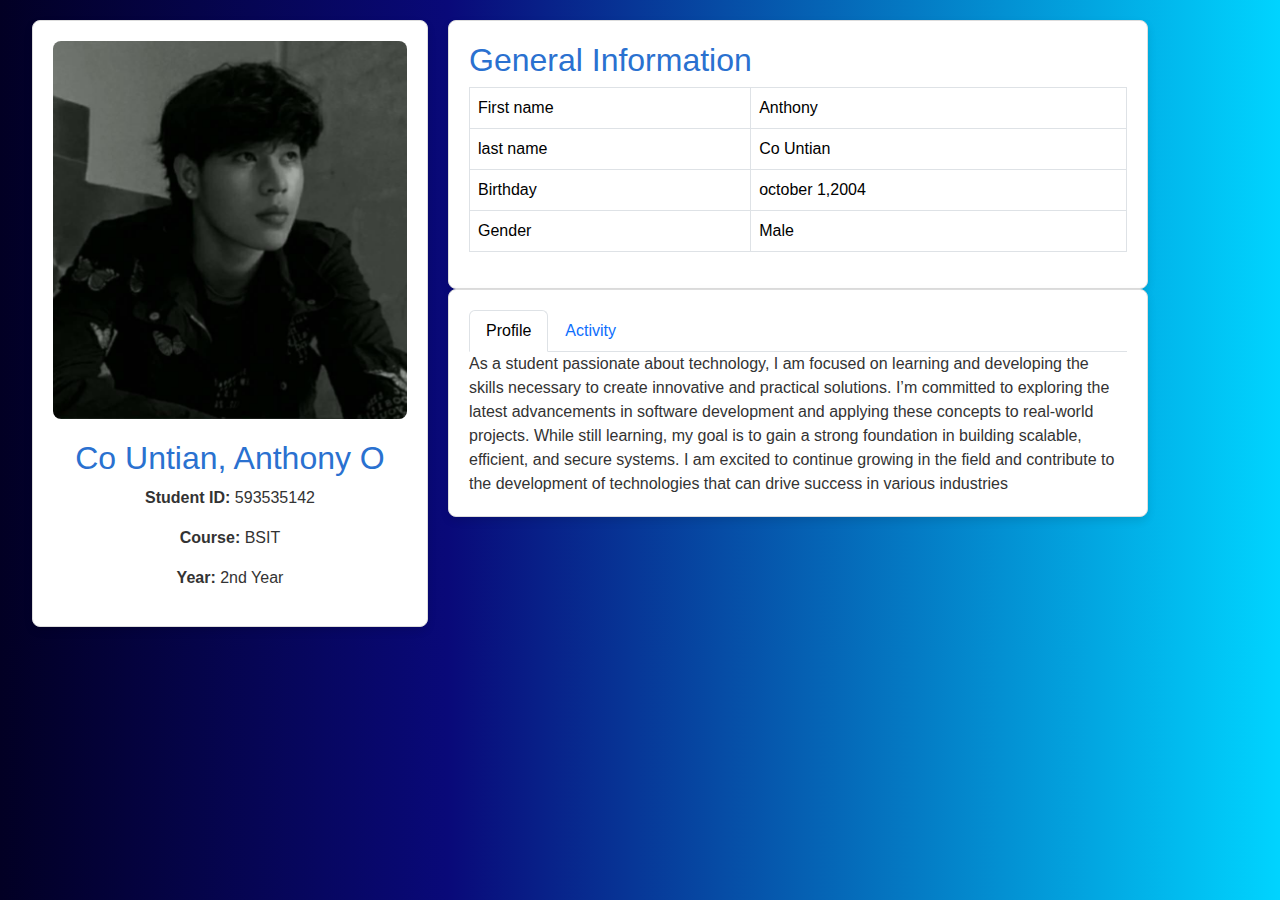
<file: index.html>
<!DOCTYPE html>
<html lang="en">

<head>
    <meta charset="UTF-8">
    <meta name="viewport" content="width=device-width, initial-scale=1.0">
    <title>Profile Layout</title>
    <link href="https://cdn.jsdelivr.net/npm/bootstrap@5.3.3/dist/css/bootstrap.min.css" rel="stylesheet" integrity="sha384-QWTKZyjpPEjISv5WaRU9OFeRpok6YctnYmDr5pNlyT2bRjXh0JMhjY6hW+ALEwIH" crossorigin="anonymous">
    <style>

      
    

        
        body {
            font-family: Arial, sans-serif;
            margin: 0;
            padding: 0;
            background-color: #f0f4f8;
            color: #333;
        }

        .container {
            display: flex;
            flex-direction: row;
            justify-content: center;
            align-items: flex-start;
            margin: 20px;
            align-items: flex-start;
            font-family: Arial, sans-serif;
            line-height: 1.5;
            
        }

        .profile {
            background-color: #fff;
            border: 1px solid #ddd;
            border-radius: 8px;
            padding: 20px;
            width: 400px;
            text-align: center;
            box-shadow: 0 4px 8px rgba(0, 0, 0, 0.1);
            
        }

        .profile img {
            width: 100%;
            border-radius: 8px;
            margin-bottom: 20px;
            
        }

        .general-info,
        .other-info {
            background-color: #fff;
            border: 1px solid #ddd;
            border-radius: 8px;
            padding: 20px;
            margin-left: 20px;
            width: 700px;
            box-shadow: 0 4px 8px rgba(0, 0, 0, 0.1);
        }

        h2 {
            margin-top: 0;
            color: #2a71d0;
        }

        .info-group {
            margin-bottom: 15px;
        }

        .info-group span {
            display: block;
            font-weight: bold;
            
        }

        body {
            background: rgb(2, 0, 36);
            background: linear-gradient(90deg, rgba(2, 0, 36, 1) 0%, rgba(9, 9, 121, 1) 35%, rgba(0, 212, 255, 1) 100%);
        }
    </style>
</head>

<body>
    <div class="container">
        <div class="profile">
            <img src="tonton.jpg.jpg" alt="Co Untian, Anthony O">
            <h2>Co Untian, Anthony O</h2>
            <p><strong>Student ID:</strong> 593535142</p>
            <p><strong>Course:</strong> BSIT</p>
            <p><strong>Year:</strong> 2nd Year</p>
        </div>
        <div>
            <div class="general-info">
                <h2>General Information</h2>
                
                
                <table class="table table-bordered">
                   
                    <tbody>
                      <tr>
                        
                        <td>First name
                        <td>Anthony
                      </tr>
                      <tr>
                     
                        <td>last name
                        <td>Co Untian
                      
                      </tr>
                      <tbody>
                        


                        <tbody>
                      <tr>
                        
                        <td>Birthday
                        <td>october 1,2004
                      <tbody>
                      <tr>
                        
                        <td>Gender
                        <td>Male

                            
                      
                    </tbody>
                  </table>
            </div>
            <div class="other-info">
                <nav>
                    <div class="nav nav-tabs" id="nav-tab" role="tablist">
                      <button class="nav-link active" id="nav-home-tab" data-bs-toggle="tab" data-bs-target="#nav-home" type="button" role="tab" aria-controls="nav-home" aria-selected="true">Profile
                      <button class="nav-link" id="nav-profile-tab" data-bs-toggle="tab" data-bs-target="#nav-profile" type="button" role="tab" aria-controls="nav-profile" aria-selected="false">Activity
                      
                  </nav>
                  <div class="tab-content" id="nav-tabContent">
                    <div class="tab-pane fade show active" id="nav-home" role="tabpanel" aria-labelledby="nav-home-tab" tabindex="0">As a student passionate about technology, I am focused on learning and developing the skills necessary to create innovative and practical solutions. I’m committed to exploring the latest advancements in software development and applying these concepts to real-world projects. While still learning, my goal is to gain a strong foundation in building scalable, efficient, and secure systems. I am excited to continue growing in the field and contribute to the development of technologies that can drive success in various industries
                    </div>
                        <div class="tab-pane fade" id="nav-profile" role="tabpanel" aria-labelledby="nav-profile-tab" tabindex="0">
                        <a href="mobile.html">styling</a>
                        <div>
                            <a href="facebook.html">facebook link</a>
                        </div>
                        <div>
                            <a href="button color.html">button color</a>
                        </div>
                        <div>
                            <a href="web.html">web</a>
                        </div>
                        
                        
                


    </div>

    <script src="https://cdn.jsdelivr.net/npm/bootstrap@5.3.3/dist/js/bootstrap.bundle.min.js" integrity="sha384-YvpcrYf0tY3lHB60NNkmXc5s9fDVZLESaAA55NDzOxhy9GkcIdslK1eN7N6jIeHz" crossorigin="anonymous"></script><script src="https://cdn.jsdelivr.net/npm/bootstrap@5.3.3/dist/js/bootstrap.bundle.min.js" integrity="sha384-YvpcrYf0tY3lHB60NNkmXc5s9fDVZLESaAA55NDzOxhy9GkcIdslK1eN7N6jIeHz" crossorigin="anonymous"></script>
</body>

</html>
</file>
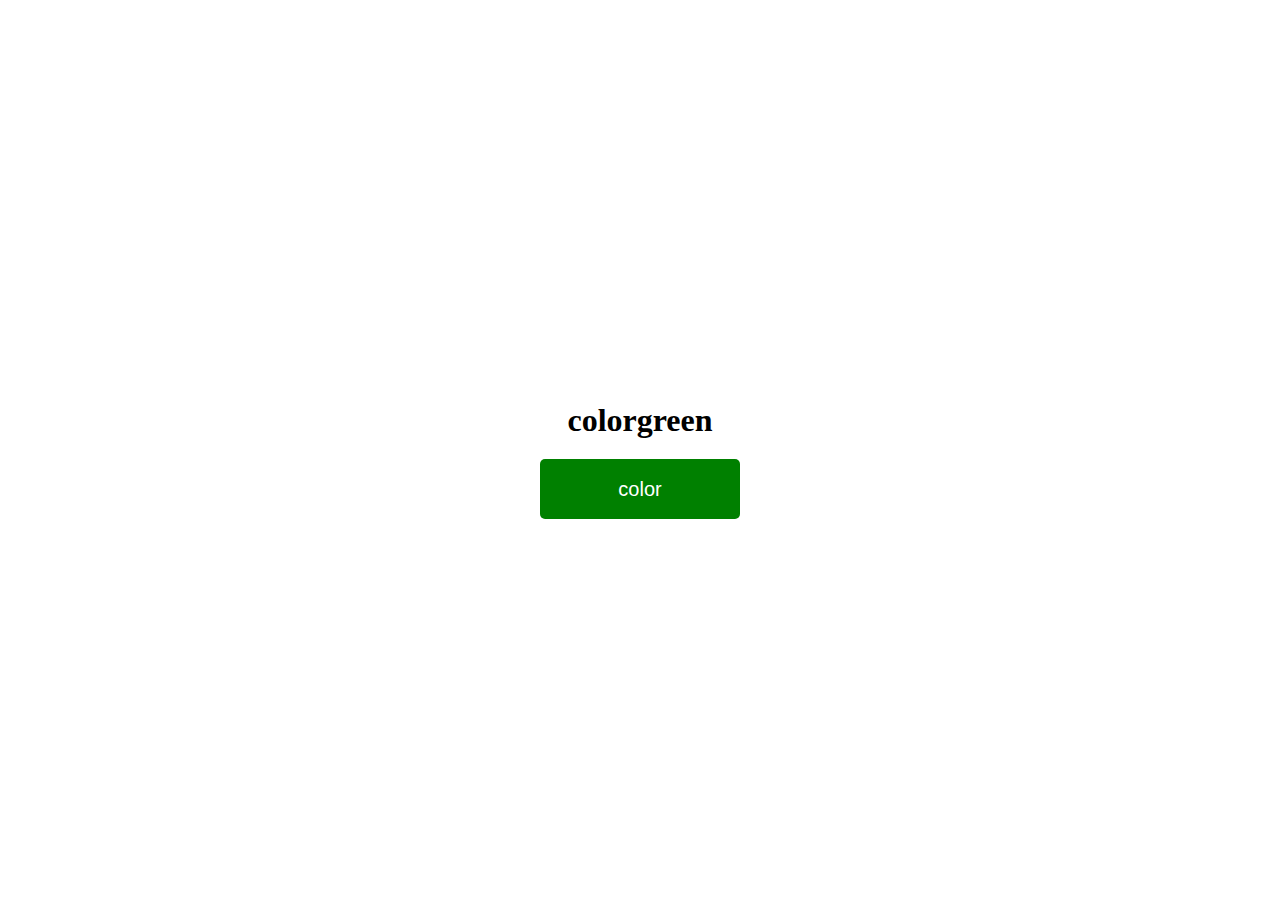
<file: button color.html>
<!DOCTYPE html>
<html lang="en">
<head>
    <meta charset="UTF-8">
    <meta name="viewport" content="width=device-width, initial-scale=1.0">
    <title>Color Toggle</title>
    <link rel="stylesheet" href="statik.css">
</head>
<body>
    <h1 id="text">colorgreen</h1>
    <button id="green" onclick="color()">color</button>
    <script src="java.js"></script>
</body>
</html>
</file>
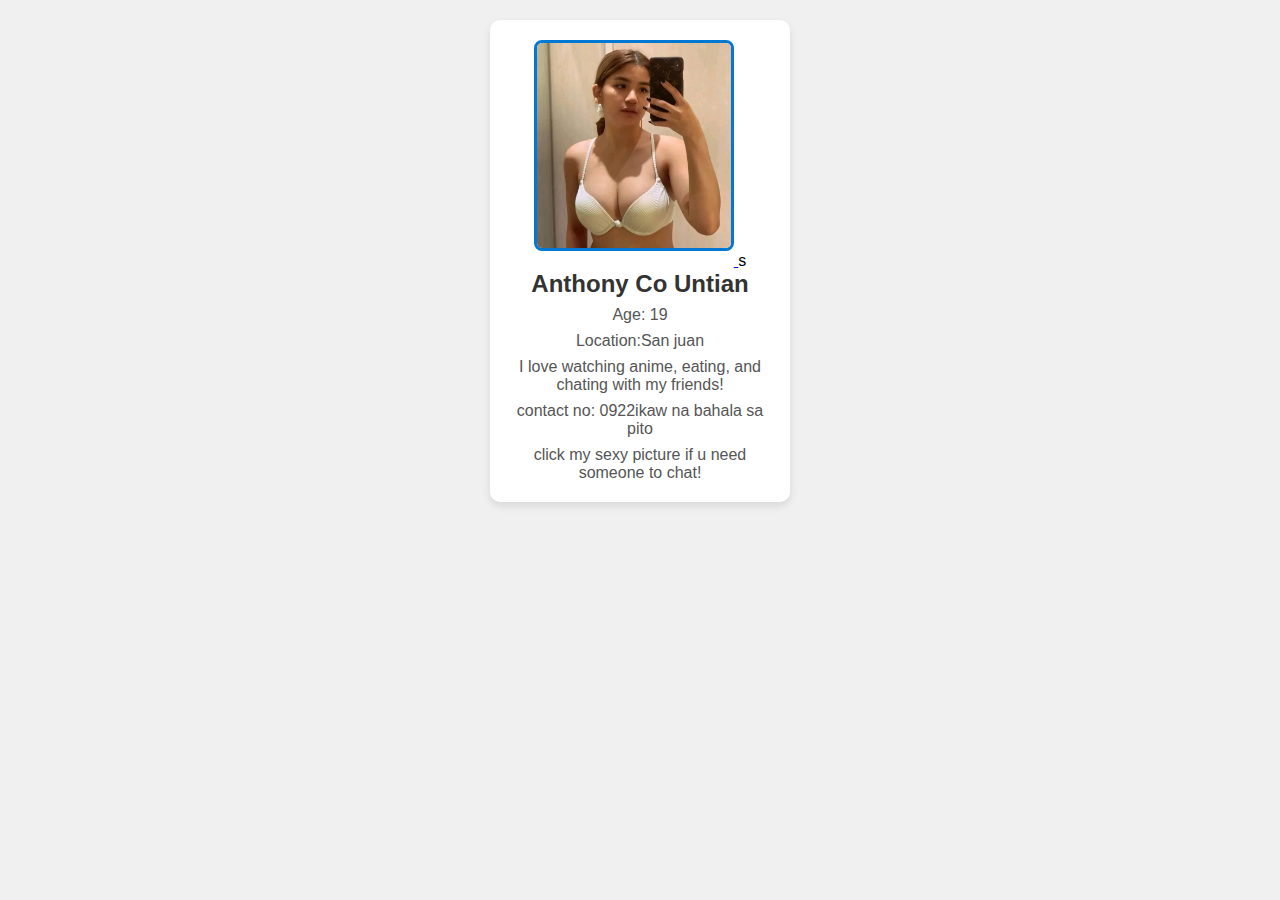
<file: facebook.html>
<html lang="en">
    <head>
        <meta charset="UTF-8">
        <meta name="viewport" content="width=device-width, initial-scale=1.0">
        <title>My Facebook Profile</title>
        <link rel="stylesheet" href="facebook.css">
    </head>
    <body>
        <div class="profile">
            <!-- Profile Image -->
            <a href="https://www.facebook.com/profile.php?id=61552096497009">
                <img src="countian.jpg.jpg" alt="My Facebook Profile" class="facebook-image">
            </a>

            <!-- my personal information -->s
            <h2>Anthony Co Untian</h2>
            <p>Age: 19</p>
            <p>Location:San juan</p>
            <p>I love watching anime, eating, and chating with my friends!</p>
            <p>contact no: 0922ikaw na bahala sa pito</p>

            <!-- Description -->
            <p>click my sexy picture if u need someone to chat!</p>
        </div>
    </body>
</html>
</file>
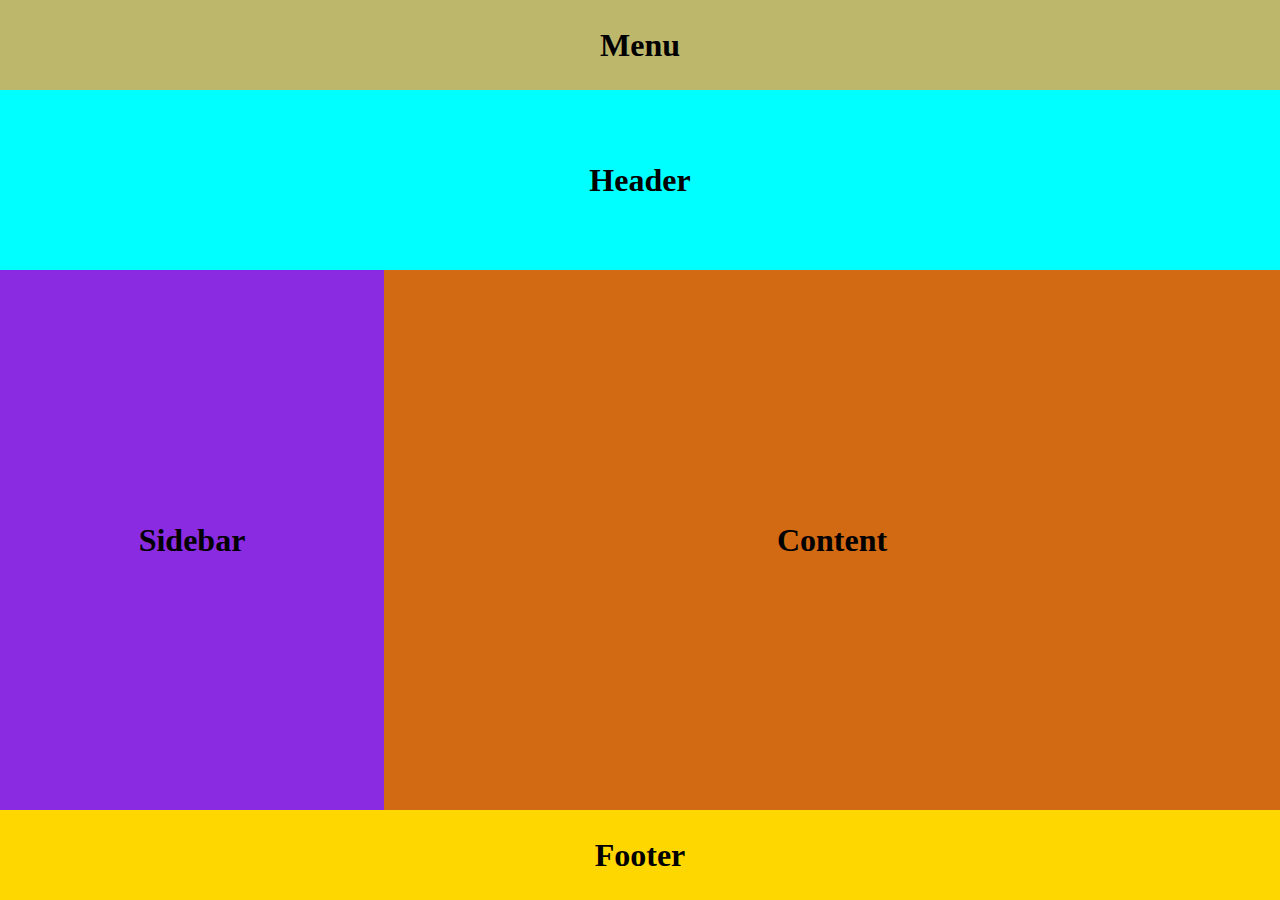
<file: mobile.html>
<!DOCTYPE html>                              

<html lang="en">
<head>
    <meta charset="UTF-8">
    <meta name="viewport" content="width=device-width, initial-scale=1.0">
    <title>Responsive Layout</title>
    <link rel="stylesheet" href="style.css">
</head>
<body>
    <main>
        <div class="container">
            <div id="menu">
                <h1>Menu</h1>
            </div>
            <div id="header">
                <h1>Header</h1>
            </div>
            <div id="sidebar">
                <h1>Sidebar</h1>
            </div>
            <div id="content">
                <h1>Content</h1>
            </div>
            <div id="footer">
                <h1>Footer</h1>
            </div>
        </div>
    </main>
</body>
</html>
<!-- COUNTIAN OUTPUT EHEY
</file>
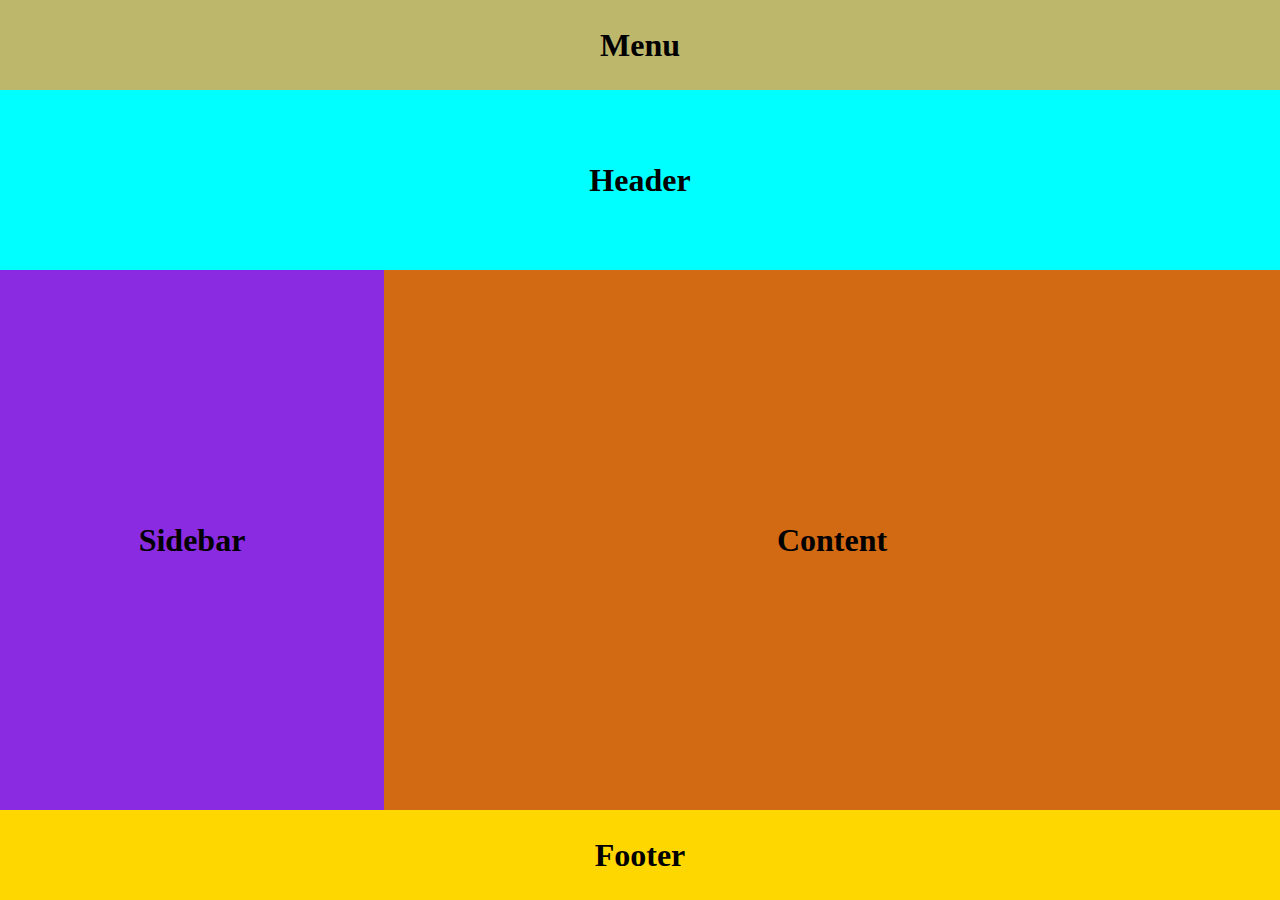
<file: styling.html>
<!DOCTYPE html>
<html lang="en">
<head>
    <meta charset="UTF-8">
    <meta name="viewport" content="width=device-width, initial-scale=1.0">
    <title>Responsive Layout</title>
    <link rel="stylesheet" href="style.css">
</head>
<body>
    <main>
        <div class="container">
            <div id="menu">
                <h1>Menu</h1>
            </div>
            <div id="header">
                <h1>Header</h1>
            </div>
            <div id="sidebar">
                <h1>Sidebar</h1>
            </div>
            <div id="content">
                <h1>Content</h1>
            </div>
            <div id="footer">
                <h1>Footer</h1>
            </div>
        </div>
    </main>
</body>
</html>
</file>
<file: statik.css>
body {
    display: flex;
    justify-content: center;
    align-items: center;
    height: 100vh;  
    margin: 0;
    flex-direction: column;./
    text-align: center;
}

#green {
    background-color: green;
    color: white;
    width: 200px;
    height: 60px;
    font-size: 20px;
    padding: 10px;
    border: none;
    border-radius: 5px;
}

#text {
    margin-bottom: 20px;
}
</file>
<file: style.css>
/* General Body Styles */
body {
    margin: 0;
    padding: 0;
    display: flex;
    justify-content: center;
    align-items: center;
    height: 100vh;  /* Ensures the body takes up the full viewport height */
    background-color: #f4f4f4;
}

/* Container to hold all sections */
.container {
    display: grid;
    grid-template-rows: 10vh 20vh 60vh 10vh;
    grid-template-columns: 30% 70%;
    width: 100vw;  /* Ensures the container width fills the full screen */
    height: 100vh; /* Ensures the container height fills the full screen */
    gap: 0; /* Remove the gap between grid items */
    box-sizing: border-box; /* Ensures padding and border don't affect layout */
}

/* Menu Section */
#menu {
    grid-column: 1 / 3;
    background-color: #bdb76b;
    display: flex;
    justify-content: center;
    align-items: center;
    margin: 0;
    padding: 0;
}

/* Header Section */
#header {
    grid-column: 1 / 3;
    background-color: #00ffff;
    display: flex;
    justify-content: center;
    align-items: center;
    margin: 0;
    padding: 0;
}

/* Sidebar Section */
#sidebar {
    background-color: #8a2be2;
    display: flex;
    justify-content: center;
    align-items: center;
    margin: 0;
    padding: 0;
}

/* Content Section */
#content {
    background-color: #d26913;
    display: flex;
    justify-content: center;
    align-items: center;
    margin: 0;
    padding: 0;
}

/* Footer Section */
#footer {
    grid-column: 1 / 3;
    background-color: #ffd700;
    display: flex;
    justify-content: center;
    align-items: center;
    margin: 0;
    padding: 0;
}

/* Responsive Styles */
@media(max-width: 600px){
    .container {
        grid-template-rows: repeat(5, 30vh);
        grid-template-columns: 100%;
    }

    #sidebar, #content {
        width: 100%;
    }
}
</file>
<file: facebook.css>
/* Basic Reset */
* {
    margin: 0;
    padding: 0;
    box-sizing: border-box;
}

body {
    font-family: Arial, sans-serif;
    background-color: #f0f0f0;
    text-align: center;
    padding: 20px;
}

.profile {
    background-color: #fff;
    padding: 20px;
    border-radius: 10px;
    box-shadow: 0 4px 8px rgba(0, 0, 0, 0.1);
    width: 300px;
    margin: 0 auto;
}

.facebook-image {
    width: 100%;
    max-width: 200px;
    border-radius: 8px;
    border: 3px solid #0078D4;
    margin-bottom: 15px;
}

h2 {
    font-size: 24px;
    color: #333;
}

p {
    font-size: 16px;
    color: #555;
    margin-top: 8px;
}

/* Simple responsive layout */
@media (max-width: 600px) {
    .facebook-image {
        max-width: 150px;
    }

    h2 {
        font-size: 20px;
    }

    p {
        font-size: 14px;
    }
}
</file>
